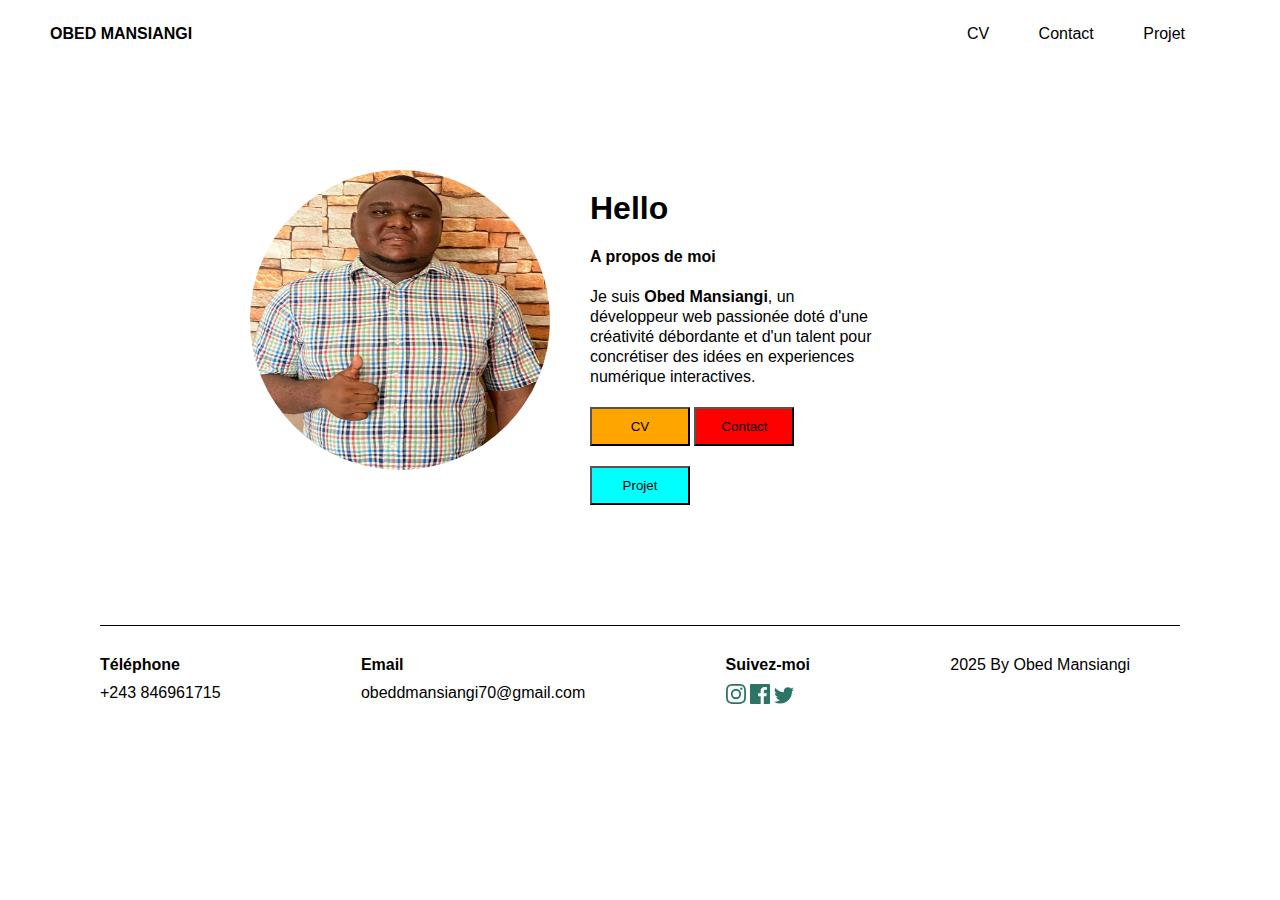
<file: index.html>
<!DOCTYPE html>
<html lang="fr">
<head>
    <meta charset="UTF-8">
    <meta name="viewport" content="width=device-width, initial-scale=1.0">
    <title>Portfolio, Page d'aceuil</title>
    <link rel="stylesheet" href="style.css">
</head>
<body>
    <!-- ceci est la partie navigation de ma page d'aceuil -->
        <nav class="nav-bar">
            <div class="logo">
                <p><strong><a href="index.html">obed mansiangi</a></strong></p>
            </div>
            <div class="link">
                <a href="cv.html">CV</a>
                <a href="contact.html">Contact</a>
                <a href="projet.html">Projet</a>
            </div>    
        </nav>
    <!-- une petite présentation de qui je suis et ce que je fais -->
    <section class="container">
        <div class="my-profil">
            <img src="mon profil.jpg" alt="mon profil">
        </div>
        <div class="about-me">
            <h1>Hello</h1>
            <p><strong>A propos de moi</strong></p>
            <p>Je suis <strong>Obed Mansiangi</strong>, un développeur web passionée doté d'une créativité débordante et d'un talent pour concrétiser des idées en experiences numérique interactives. </p>
            <button class="my-cv"><a href="cv.html">CV</a></button>
            <button class="my-contact"><a href="contact.html">Contact</a></button>
            <button class="my-projet"><a href="projet.html">Projet</a></button>
        </div>
    </section>
    <!-- mes coordonnées -->
    <section class="my-footer">
        <div>
            <p><strong>Téléphone</strong></p>
            <p><a href="Tel : +243 846961715">+243 846961715</a></p>
        </div>
        <div>
            <p><strong>Email</strong></p>
            <p><a href="mailto : obedmansiangi70@gmail.com">obeddmansiangi70@gmail.com</a></p>
        </div>
        <div>
            <p><strong>Suivez-moi</strong></p>
            <p>
                <img src="icon logo/icon-instagram.svg" alt="icon-instagram">
                <img src="icon logo/icon-facebook.svg" alt="icon-facebook">
                <img src="icon logo/icon-twitter.svg" alt="icon-twitter">
            </p>
        </div>
        <div>
            <p>2025 By Obed Mansiangi</p>
        </div>
    </section>   
</body>
</html>
</file>
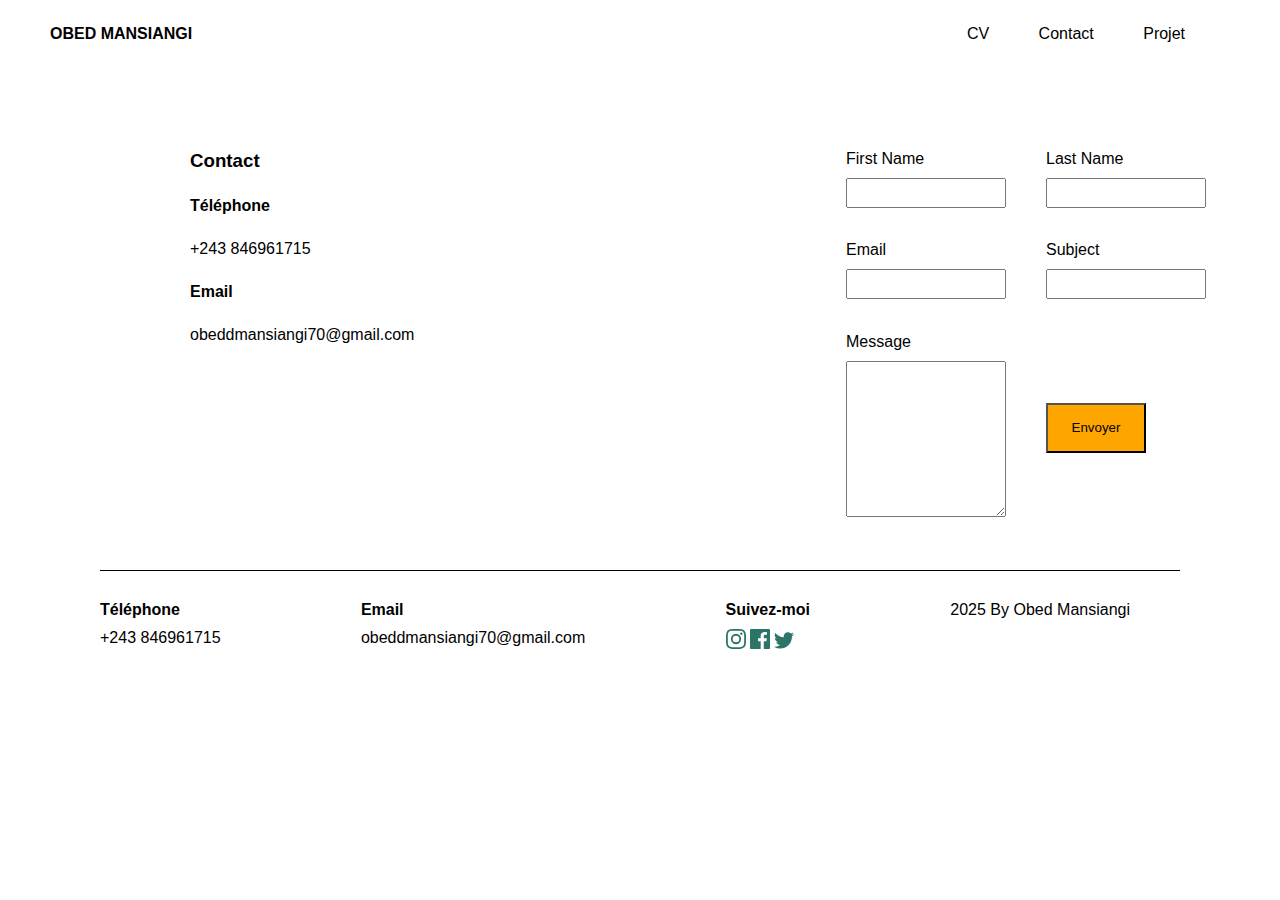
<file: contact.html>
<!DOCTYPE html>
<html lang="fr">
<head>
    <meta charset="UTF-8">
    <meta name="viewport" content="width=device-width, initial-scale=1.0">
    <title>Portfolio, page contact</title>
    <link rel="stylesheet" href="style.css">
</head>
<body>
    <!-- ceci est la partie navigation de ma page d'contact-->
    <header>
        <nav class="nav-bar">
            <div class="logo">
                <p><strong><a href="index.html">OBED MANSIANGI</a></strong></p>
            </div>
            <div  class="link">
                <a href="cv.html">CV</a>
                <a href="contact.html">Contact</a>
                <a href="projet.html">Projet</a>
            </div>      
        </nav>
    </header>
    <section class="contact">
        <div class="coordonnees">
            <h3>Contact</h3>
            <p><strong>Téléphone</strong></p>
            <p><a href="Tel : +243846961715">+243 846961715</a></p>
            <p><strong>Email</strong></p>
            <p><a href="mailto : obedmansiangi70@gmail.com">obeddmansiangi70@gmail.com</a></p>
        </div>
    <!-- petit formulaire à remplir pour les besoins des clients -->
        <div class="formulaire">
            <form action="contact.html">
                <div class="name">
                    <label for="firstnameinput">First Name</label>
                    <input type="text" name="First Name">     
                </div>
                <div class="name">
                    <label for="lastnameinput">Last Name</label>
                    <input type="text" name="Last Name">
                </div>
                <div class="name">
                    <label for="emailinput">Email</label>
                    <input type="email" name="Email">   
                </div>
                <div class="name">
                    <label for="subjectinput">Subject</label>
                    <input type="text" name="Subject">
                </div>
                <div class="name">
                    <label for="message">Message</label>
                    <textarea name="meessage" id="message" cols="25" rows="10"></textarea>
                </div>
                <div class="name">
                     <input class="button" type="submit" value="Envoyer"> 
                </div>    
            </form>
        </div>
    </section>
     <!-- mes coordonnées -->
    <section class="my-footer">
        <div>
            <p><strong>Téléphone</strong></p>
            <p><a href="Tel : +243846961715">+243 846961715</a></p>
        </div>
        <div>
            <p><strong>Email</strong></p>
            <p><a href="mailto : obedmansiangi70@gmail.com">obeddmansiangi70@gmail.com</a></p>
        </div>
        <div>
            <p><strong>Suivez-moi</strong></p>
            <p>
                <img src="./icon logo/icon-instagram.svg" alt="icon-instagram">
                <img src="./icon logo/icon-facebook.svg" alt="icon-facebook">
                <img src="./icon logo/icon-twitter.svg" alt="icon-twitter">    
            </p>
        </div>
        <div>
            <p>2025 By Obed Mansiangi</p>
        </div>

    </section>    
</body>
</html>
</file>
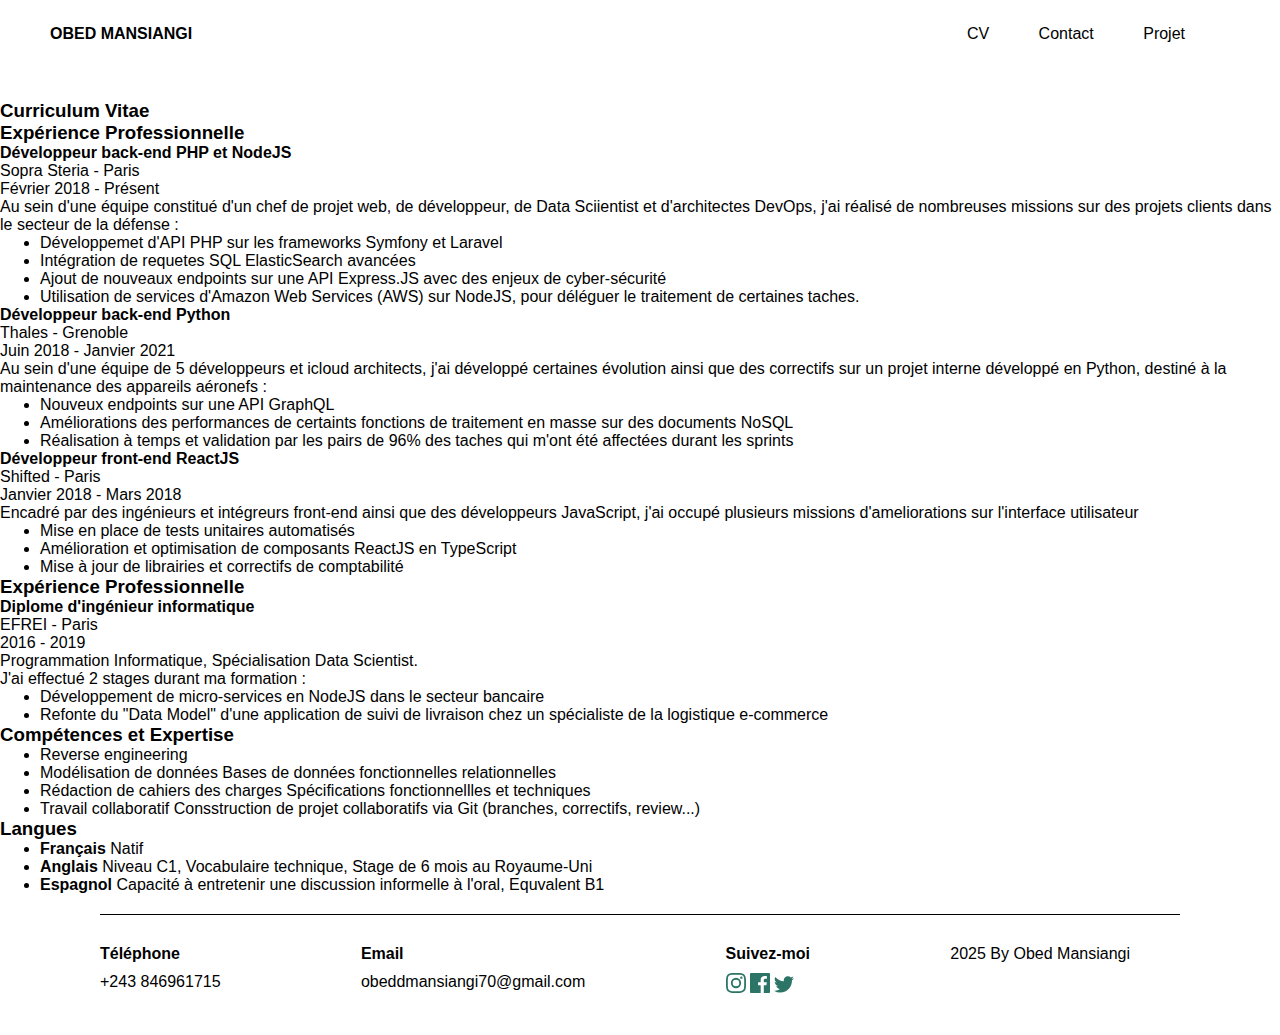
<file: cv.html>
<!DOCTYPE html>
<html lang="fr">
<head>
    <meta charset="UTF-8">
    <meta name="viewport" content="width=device-width, initial-scale=1.0">
    <title>Portfolio, page CV</title>
    <link rel="stylesheet" href="style.css">
</head>
<body>
     <!-- ceci est la partie navigation de ma page CV -->
    <header>
        <nav class="nav-bar">
            <div class="logo"> 
                <p><strong><a href="index.html">OBED MANSIANGI</a></strong></p>
            </div>
            <menu class="link">
                <a href="cv.html">CV</a>
                <a href="contact.html">Contact</a>
                <a href="projet.html">Projet</a>
            </menu>                        
        </nav>
    </header>
    <!-- petite liste de projets auxquels j'ai participé durant ma carrière -->
    <section class="realisation">
            <h3>Curriculum Vitae</h3>
            <h3>Expérience  Professionnelle</h3>
            <h4>Développeur back-end PHP et NodeJS</h4>
            <div class="duree_lieu"> 
                <p>Sopra Steria - Paris</p>
                <p class="annee">Février 2018 - Présent</p>
            </div>
            <p>Au sein d'une équipe constitué d'un chef de projet web, de développeur, de Data Sciientist et d'architectes DevOps, j'ai réalisé de nombreuses missions sur des projets clients dans le secteur de la défense :</p>
            <ul>
               <li>Développemet d'API PHP sur les frameworks Symfony et Laravel</li>
               <li>Intégration de requetes SQL ElasticSearch avancées</li>
               <li>Ajout de nouveaux endpoints sur une API Express.JS avec des enjeux de cyber-sécurité</li>
               <li>Utilisation de services d'Amazon Web Services (AWS) sur NodeJS, pour déléguer le traitement de certaines taches.</li>
            </ul>
            <h4>Développeur back-end Python</h4>
            <div class="duree_lieu">
                <p>Thales - Grenoble</p>
                <p class="annee">Juin 2018 - Janvier 2021</p>
            </div> 
            <p>Au sein d'une équipe de 5 développeurs et icloud architects, j'ai développé certaines évolution ainsi que des correctifs sur un projet interne développé en Python, destiné à la maintenance des appareils aéronefs :</p>
            <ul>
               <li>Nouveux endpoints sur une API GraphQL</li>
               <li>Améliorations des performances de certaints fonctions de traitement en masse sur des documents NoSQL</li>
               <li>Réalisation à temps et validation par les pairs de 96% des taches qui m'ont été affectées durant les sprints</li>
            </ul>
            <h4>Développeur front-end ReactJS</h4>
            <div class="duree_lieu">
                <p>Shifted - Paris</p>
                <p class="annee">Janvier 2018 - Mars 2018</p>
            </div>
            <p>Encadré par des ingénieurs et intégreurs front-end ainsi que des développeurs JavaScript, j'ai occupé plusieurs missions d'ameliorations sur l'interface utilisateur</p>
            <ul>
               <li>Mise en place de tests unitaires automatisés </li>
               <li>Amélioration et optimisation de composants ReactJS en TypeScript</li>
               <li>Mise à jour de librairies et correctifs de comptabilité</li>
            </ul>    
    </section>
    <!-- diplome obtenu durant mon parcours -->
    <section class="experience">
            <h3>Expérience  Professionnelle</h3>
            <h4>Diplome d'ingénieur informatique</h4>
            <div class="duree_lieu">
                <P>EFREI - Paris</P>
                <p class="annee">2016 - 2019</p>
            </div>
            <p>Programmation Informatique, Spécialisation Data Scientist.</p>
            <p>J'ai effectué 2 stages durant ma formation :</p>
            <ul>
                <li>Développement de micro-services en NodeJS dans le secteur bancaire</li>
                <li>Refonte du "Data Model" d'une application de suivi de livraison chez un spécialiste de la logistique e-commerce</li>
            </ul>   
    </section>
    <!-- quelques compétence développées jusqu'à présent -->
    <section class="competence">
            <h3>Compétences et Expertise</h3>
            <ul>
               <li>Reverse engineering</li>
               <li>Modélisation de données Bases de données fonctionnelles relationnelles</li>
               <li>Rédaction de cahiers des charges Spécifications fonctionnellles  et techniques</li>
               <li>Travail collaboratif Consstruction de projet collaboratifs via Git (branches, correctifs, review...)</li>
            </ul>  
    </section>
    <!-- les langues dont j'ai la maitrise -->
    <section class="langue">
            <h3>Langues</h3>
            <ul>
               <li><strong>Français</strong> Natif</li>
               <li><strong>Anglais</strong> Niveau C1, Vocabulaire technique, Stage de 6 mois au Royaume-Uni</li>
               <li><strong>Espagnol</strong> Capacité à entretenir une discussion informelle à l'oral, Equvalent B1</li>
            </ul> 
    </section>
     <!-- mes coordonnées -->
    <section class="my-footer">
        <div>
            <p><strong>Téléphone</strong></p>
            <p><a href="Tel : +243846961715">+243 846961715</a></p>
        </div>
        <div>
            <p><strong>Email</strong></p>
            <p><a href="mailto : obedmansiangi70@gmail.com">obeddmansiangi70@gmail.com</a></p>
        </div>
        <div>
            <p><strong>Suivez-moi</strong></p>
            <p>
                <img src="./icon logo/icon-instagram.svg" alt="icon-instagram">
                <img src="./icon logo/icon-facebook.svg" alt="icon-facebook">
                <img src="./icon logo/icon-twitter.svg" alt="icon-twitter">    
            </p>
        </div>
        <div>
            <p>2025 By Obed Mansiangi</p>
        </div>
    </section>
</body>
</html>
</file>
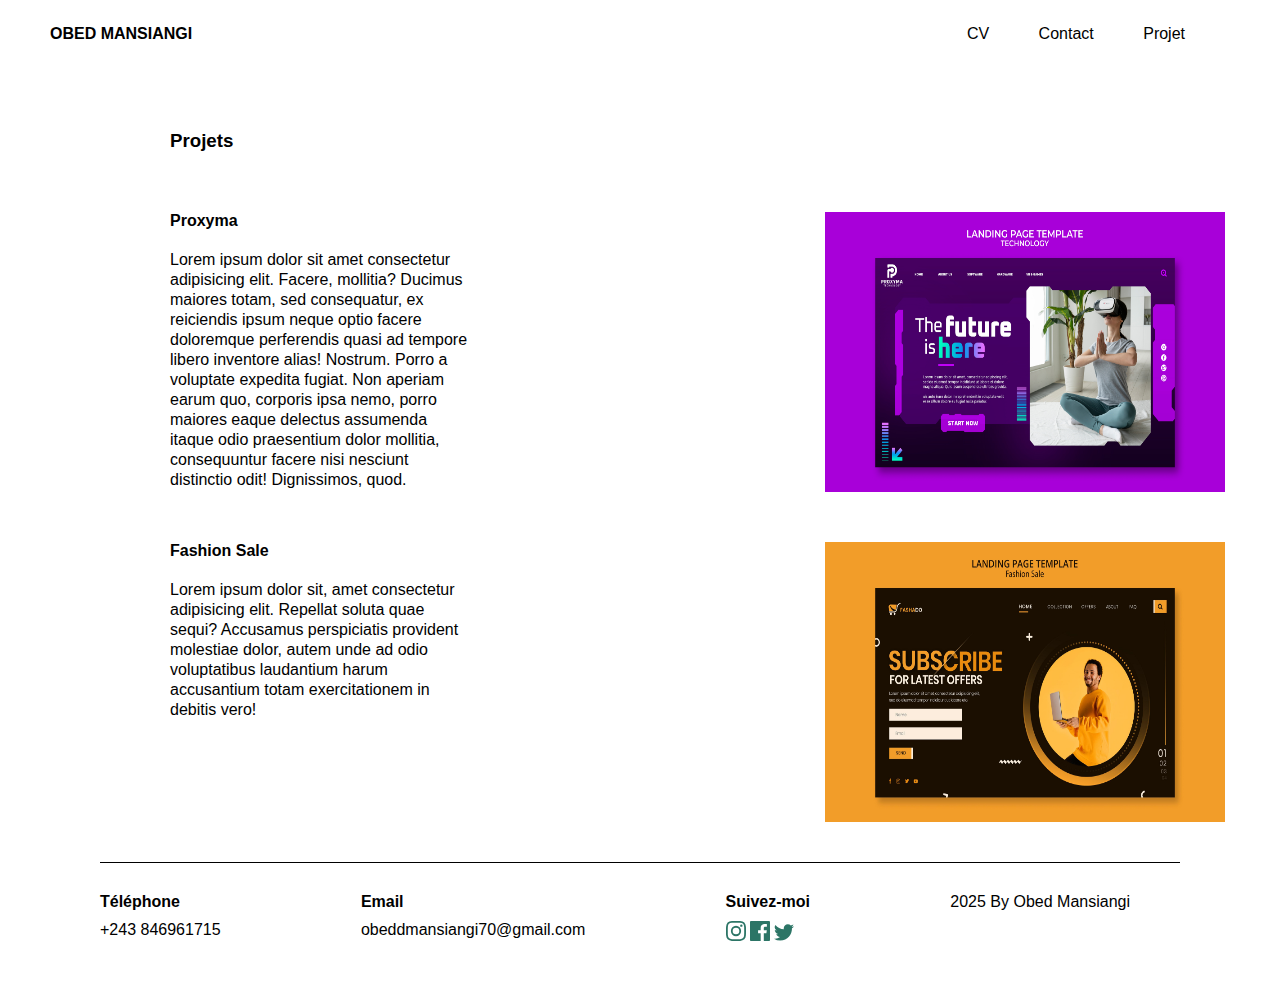
<file: projet.html>
<!DOCTYPE html>
<html lang="en">
<head>
    <meta charset="UTF-8">
    <meta name="viewport" content="width=device-width, initial-scale=1.0">
    <title>Portfolio, page projet</title>
    <link rel="stylesheet" href="style.css">
</head>
<body>
    <!-- ceci est la partie navigation de ma page projet-->
    <header>
        <nav class="nav-bar">
            <div class="logo">
                <p><strong><a href="index.html">OBED MANSIANGI</a></strong></p>
            </div>
            <div class="link">
                <a href="cv.html">CV</a>
                <a href="contact.html">Contact</a>
                <a href="projet.html">Projet</a>
            </div>  
        </nav>
    </header>
    <!-- quelques projets réaliés durant ma carrière -->
    <section class="projet">
        <h3>Projets</h3>
        <div class="proxyma">
            <div class="proxyma_description">
                <h4>Proxyma</h4>
                <p>Lorem ipsum dolor sit amet consectetur adipisicing elit. Facere, mollitia? Ducimus maiores totam, sed consequatur, ex reiciendis ipsum neque optio facere doloremque perferendis quasi ad tempore libero inventore alias! Nostrum.
                Porro a voluptate expedita fugiat. Non aperiam earum quo, corporis ipsa nemo, porro maiores eaque delectus assumenda itaque odio praesentium dolor mollitia, consequuntur facere nisi nesciunt distinctio odit! Dignissimos, quod.</p>
            </div>
            <div class="proxyma_img">
                <img src="./image projet/Proxyma.jpg" alt="image projet proxyma">
            </div>
        </div>
        <div class="fashion">
            <div class="fashion_sale">
                <h4>Fashion Sale</h4>
                <p>Lorem ipsum dolor sit, amet consectetur adipisicing elit. Repellat soluta quae sequi? Accusamus perspiciatis provident molestiae dolor, autem unde ad odio voluptatibus laudantium harum accusantium totam exercitationem in debitis vero!</p>
            </div>
            <div class="fashion-img">
                <img src="./image projet/Fashion_sale.jpg" alt="image projet fashion sale">
            </div>
        </div>
    </section>
     <!-- mes coordonnées -->
    <section class="my-footer">
        <div>
            <p><strong>Téléphone</strong></p>
            <p><a href="Tel : +243846961715">+243 846961715</a></p>
        </div>
        <div>
            <p><strong>Email</strong></p>
            <p><a href="mailto : obedmansiangi70@gmail.com">obeddmansiangi70@gmail.com</a></p>
        </div>
        <div>
            <p><strong>Suivez-moi</strong></p>
            <p>
                <img src="./icon logo/icon-instagram.svg" alt="icon-instagram">
                <img src="./icon logo/icon-facebook.svg" alt="icon-facebook">
                <img src="./icon logo/icon-twitter.svg" alt="icon-twitter">    
            </p>
        </div>
        <div>
            <p>2025 By Obed Mansiangi</p>
        </div>
    </section>    

    
</body>
</html>
</file>
<file: style.css>
*{
    font-family: Arial, Helvetica, sans-serif;
    margin: 0;
    box-sizing: border-box;
}
.nav-bar{
    display: flex;
    height: 100px;
    width: 100%;
    padding: 25px 50px;
    justify-content: space-between;
    .link a {
        text-decoration: none;
        padding-right: 45px;
        color: black;    
    }
    .logo a {
        text-decoration: none;
        text-transform: uppercase;
        color: black;   
    } 
}
.container{
    display: flex;
    padding-top: 70px;
    padding-left: 250px;
    padding-bottom: 100px;
    .my-profil img{
        height: 300px;
        width: 300px;
        border-radius: 50%;
    }
    .about-me{
        padding-left: 40px;
        padding-right: 400px;
        padding-top: 20px;
        p{
            padding-top: 20px;
            line-height: 20px;
        }
        button{
            margin-top: 20px;
            padding: 10px;
            width: 100px;
        }
        button a {
            text-decoration: none;
            color: black;
        }
        .my-cv{
            background-color: orange;
        }
        .my-contact{
            background-color: red;
        }
        .my-projet{
            background-color: aqua;
        }   
    }
}
.my-footer{
    display: flex;
    border-top: 1px black solid;
    margin: 20px 100px 20px 100px;
    justify-content: space-between;
    padding-right: 50px;
    div{
        padding-top: 20px;
        height: 100px;
           
    }
    p{
        padding-top: 10px;
    }
    p a{
        text-decoration: none;
        color: black;
    }
}
.proxyma{
    display: flex;
    padding-top: 60px;
    padding-left: 170px;
    div{
        height: 300px;
        width: 50%;
    }
    div img{
        width: 400px;
        height: 280px;
    }
    .proxyma_description{
        padding-right: 250px;
    }
    .proxyma_description p{
        padding-top: 20px;
        line-height: 20px;
    }
    .proxyma_img{
        padding-left: 100px;   
    }
}
.fashion{
    display: flex;
    padding-top: 30px;
    padding-left: 170px;
    div{
        height: 300px;
        width: 50%;
    }
    div img{
        width: 400px;
        height: 280px;
    }
    .fashion_sale{
        padding-right: 250px;
    }
    .fashion_sale p{
        padding-top: 20px;
        line-height: 20px;
    }
    .fashion-img{
        padding-left: 100px;   
    }
}
.projet h3{
    padding-left: 170px;
    padding-top: 30px;
}
.contact{
    display: flex;
    padding-top: 50px;
    padding-left: 190px;
    .coordonnees{
        height: 400px;
        width: 40%;
        p{
            padding-top: 25px;
        }
        p a{
            text-decoration: none;
            color: black;
        }
    }
    .formulaire{
        display: flex;
        padding-left: 200px;   
    }
    .name{
        display: flex;
        flex-direction: column;
        width: 40%;
        gap: 10px;
        input{
            height: 30px;
        }
        .button{
            height: 50px;
            margin-top: 70px;
            width: 100px;
            background-color: orange;    
        }    
    }
}
 form{
    width: 400px;
    display: flex;
    flex-direction: row;
    justify-content: space-around;
    flex-wrap: wrap;
 }
 .accomplissement{
    padding-right: 100px;
    padding-left: 100px;
    line-height: 25px;
    h3{
        padding-top: 20px;
        padding-bottom: 40px;
    }
    p{
        padding-top: 10px;
        margin-top: 5px;
    }
    .duree_lieu{
        display: flex;
        justify-content: space-between;
    }
 }
 .langue_p{
    padding-top: 40px;
    padding-bottom: 50px;
    border-top: 1px black solid;
    margin: 20px 100px 20px 100px;
    ul li{
        padding-top: 10px;
    }
    h3{
        padding-bottom: 30px;
    }
 }.competence_acquise{
    padding-top: 40px;
    padding-bottom: 50px;
    border-top: 1px black solid;
    margin: 20px 100px 20px 100px;
    ul li{
        padding-top: 10px;
    }
    h3{
        padding-bottom: 30px;
    }
 }
 .experience_obtenue{
    padding-top: 40px;
    padding-bottom: 50px;
    border-top: 1px black solid;
    margin: 20px 100px 20px 100px;
    ul li{
        padding-top: 10px;
    }
    h3{
        padding-bottom: 30px;
    }
    p{
        padding-top: 10px;
        line-height: 20px;
    }
    .duree{
        display: flex;
        justify-content: space-between;
    }
 }
 @media screen and (max-width:393px) {
    .nav-bar{
        flex-direction: column;
        padding-left: 30px;
        padding-right: 30px;
        text-align: center;
    }
    .nav-bar .link{
        padding-left: 20px;
        padding-right: 20px;
        padding-top: 40px;
    }
    .container{
        flex-direction: column;
       
    }
    .container .about-me{
        padding-left: 5px;
        padding-right: 5px;
        text-align: center;
    }
    .container .about-me button{
        width: 80px;
    }
    .my-footer{
        flex-direction: column;
        margin-left: 30px;
        margin-right: 30px;
        padding-left: 30px;
        padding-right: 30px;
        text-align: center;
    }
    .contact{
        flex-direction: column;

    }
    .contact .formulaire{
        width: 100%;
        padding-top: 0;
    }
    .contact .formulaire .name{
        width: 100%;
    }
    .proxyma{
        flex-direction: column-reverse;
        padding-left: 0; 
        padding-right: 0;  
    }
    .proxyma .proxyma_description{
        width: 100%;
    }
    .proxyma .proxyma_img{
        width: 100%;
       
    }
    .proxyma .proxyma_img img{
        height: 250px;
    }
    .proxyma div img{
        padding-right: 45px;
    }
    .fashion{
        flex-direction: column-reverse;
        padding-left: 0;
    }
    .fashion .fashion_sale{
        width: 100%;
        padding-top: 50px;
    }
    .fashion .fashion-img{
        padding-top: 50px;
    }
    .fashion .fashion-img img{
        height: 250px;  
    }
    .fashion div img{
        padding-right: 45px;
    }
    .projet h3{
        padding-left: 50px;
    }
    .accomplissement{
        width: 100%;
        padding-top: 60px;
        padding-left: 20px;
        padding-right: 20px;
       }
       .experience_obtenue{
        margin-left: 20px;
        margin-right: 20px;
       }
       .competence_acquise{
        margin-left: 20px;
        margin-right: 20px;
       }
       .langue_p{
        margin-left: 20px;
        margin-right: 20px;
       }
   }
 @media screen and (max-width:835px) {
    .nav-bar{
        padding-right: 0;
    }
    .nav-bar .link{
        padding-right: 0px;
    }
    .container{
        padding-left:50px;
    }
    .container .about-me{
        padding-right:50px ;
    }
    .my-footer{
        margin-left: 20px;
        margin-right: 20px;
        padding-right: 20px;
        padding-top: 50px;
    }
    .contact{
        padding-left: 80px;
    }
    .contact .formulaire{
        padding-right: 80px;
        padding-left: 80px;
    }
    .proxyma{
        padding-left: 50px;
    }
    .proxyma .proxyma_description{
        padding-right: 80px;
    }
    .proxyma .proxyma_img{
        padding-left: 0;
       
    }
    .proxyma .proxyma_img img{
        height: 280px;
        width: 350px;
    }
    .fashion{
        padding-left: 50px;
        padding-bottom: 50px;
    }
    .fashion .fashion_sale{
        padding-right: 80px; 
    }
    .fashion .fashion-img{
        padding-left: 0;  
    }
    .fashion .fashion-img img{
        width: 350px;
    }
 }
</file>
